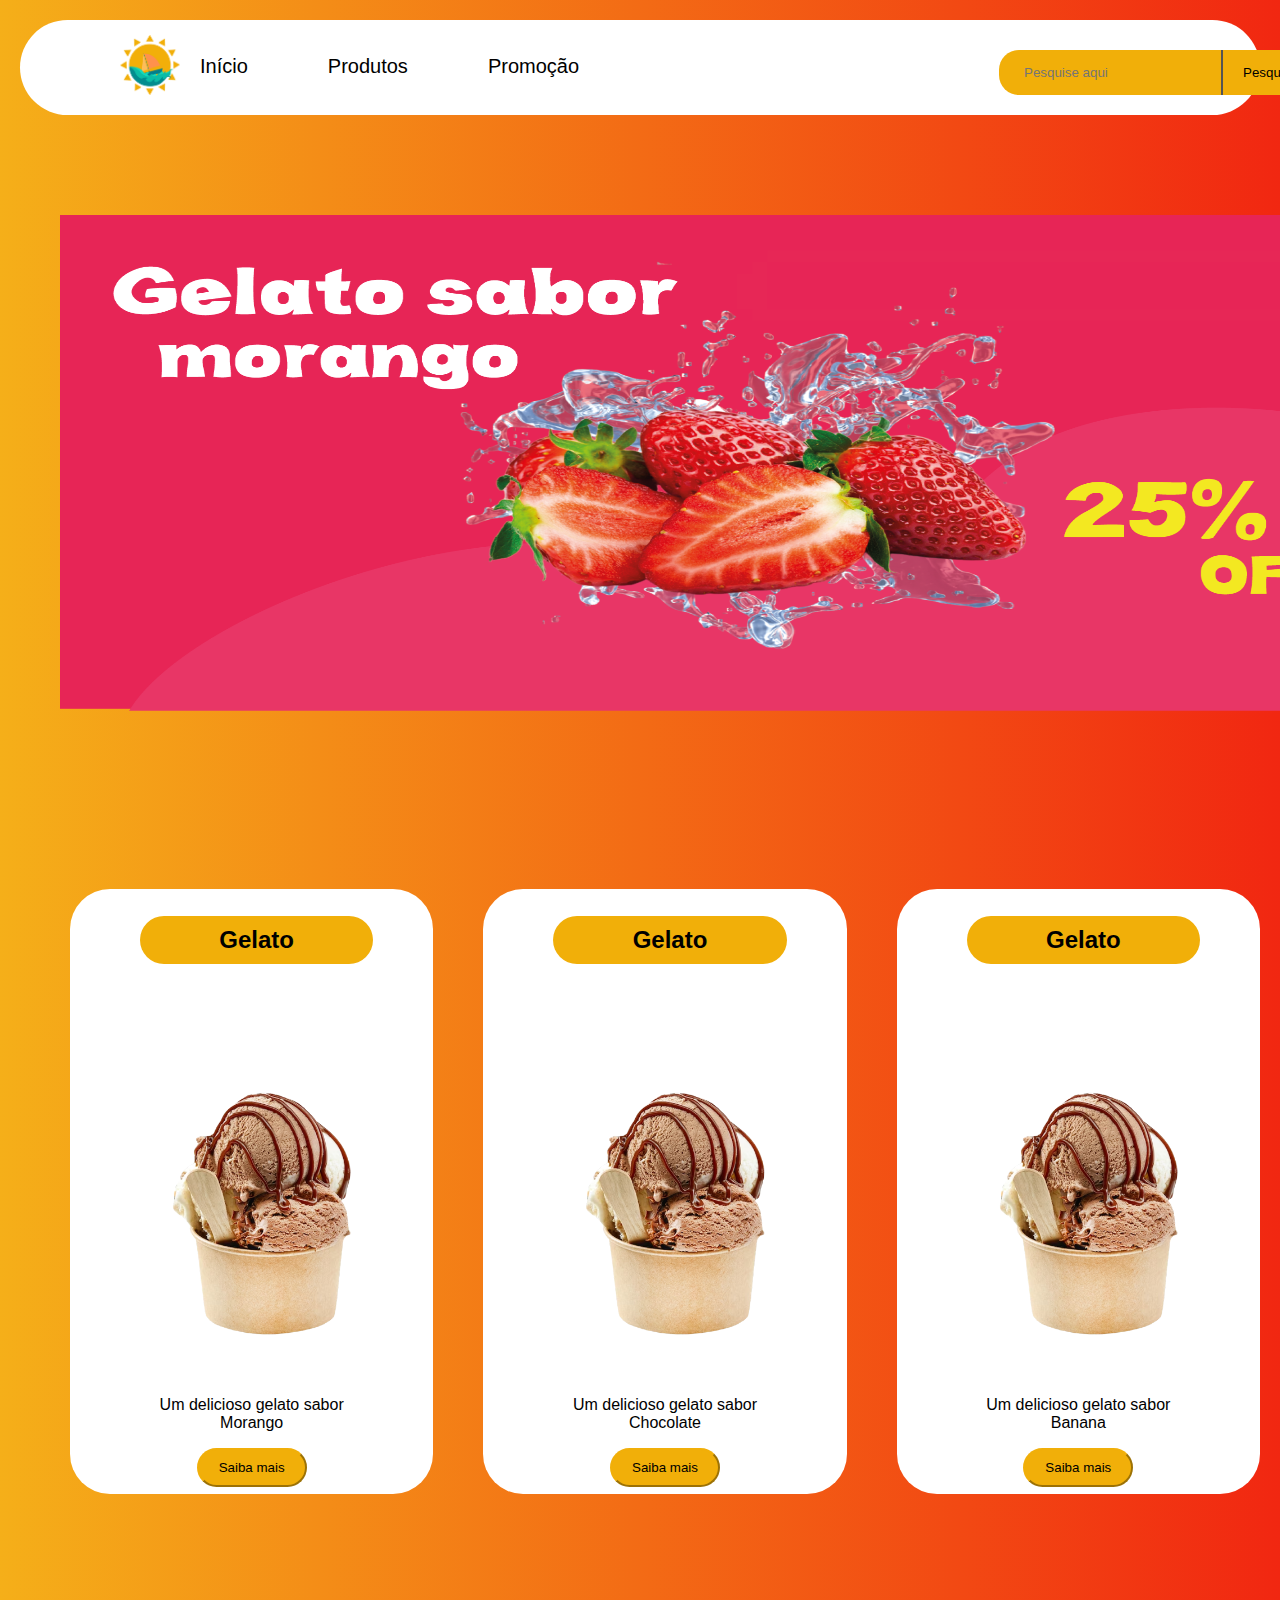
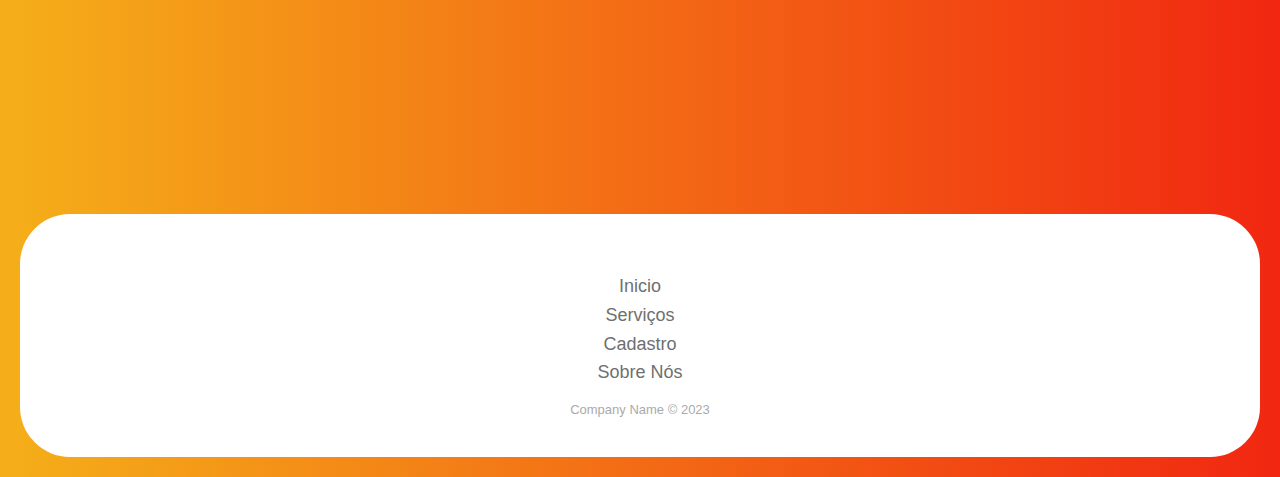
<file: index.html>
<!DOCTYPE html>
<html lang="pt-br">

<head>
    <meta charset="UTF-8">
    <meta name="viewport" content="width=device-width, initial-scale=1.0">
    <link rel="stylesheet" href="css/style.css">
    <link rel="shortcut icon" href="img/logo-removebg-preview.png" type="image/x-icon">
    <title>CacauTropical</title>
</head>

<body>

    <div class="navbar">
        <div>
            <a href="index.html"><img class="logo-navbar" src="img/logo-removebg-preview.png" href="index.html"
                    alt="logo"></a>
        </div>
        <a href="index.html">Início</a>
        <a href="produtos.html">Produtos</a>
        <a href="promocao.html">Promoção</a>
        <input class="bt-navbar" type="text" placeholder="Pesquise aqui">
        <button class="bt-navbar1" type="submit">Pesquisar</button>

        <div>
            <a href="produtos.html"> <img class="carrinho" src="img/carrinho.png" alt="Carrinho"> </a>
        </div>



    </div>



    <div class="banner">
        <a href="promocao.html"><img src="img/banner morango.png" alt=""></a>
    </div>


    <div class="content">

        <div class="pg1">
            <h2>Gelato</h2><br>
            <img class="produto1" src="img/image-removebg-preview (5).png" alt="Produto 1">
            <p>Um delicioso gelato sabor Morango</p>
            <a href="produtos.html"><button class="bt1" type="button">Saiba mais</button></a>
        </div>

        <div class="pg1">
            <h2>Gelato</h2><br>
            <img class="produto1" src="img/image-removebg-preview (5).png" alt="Produto 1">
            <p>Um delicioso gelato sabor Chocolate</p>
            <a href="produtos.html"><button class="bt1" type="button">Saiba mais</button></a>
        </div>

        <div class="pg1">
            <h2>Gelato</h2><br>
            <img class="produto1" src="img/image-removebg-preview (5).png" alt="Produto 1">
            <p>Um delicioso gelato sabor Banana</p>
            <a href="produtos.html"><button class="bt1" type="button">Saiba mais</button></a>
        </div>

    </div>

    <div class="footer-basic">
        <footer>
            <ul class="list-inline">
                <li class="list-inline-item"><a href="index.html">Inicio</a></li>
                <li class="list-inline-item"><a href="produtos.html">Serviços</a></li>
                <li class="list-inline-item"><a href="cadastro.html">Cadastro</a></li>
                <li class="list-inline-item"><a href="about.html">Sobre Nós</a></li>
            </ul>
            
            <p class="copyright">Company Name © 2023</p>
        </footer>
    </div>

</body>



</body>

</html>
</file>
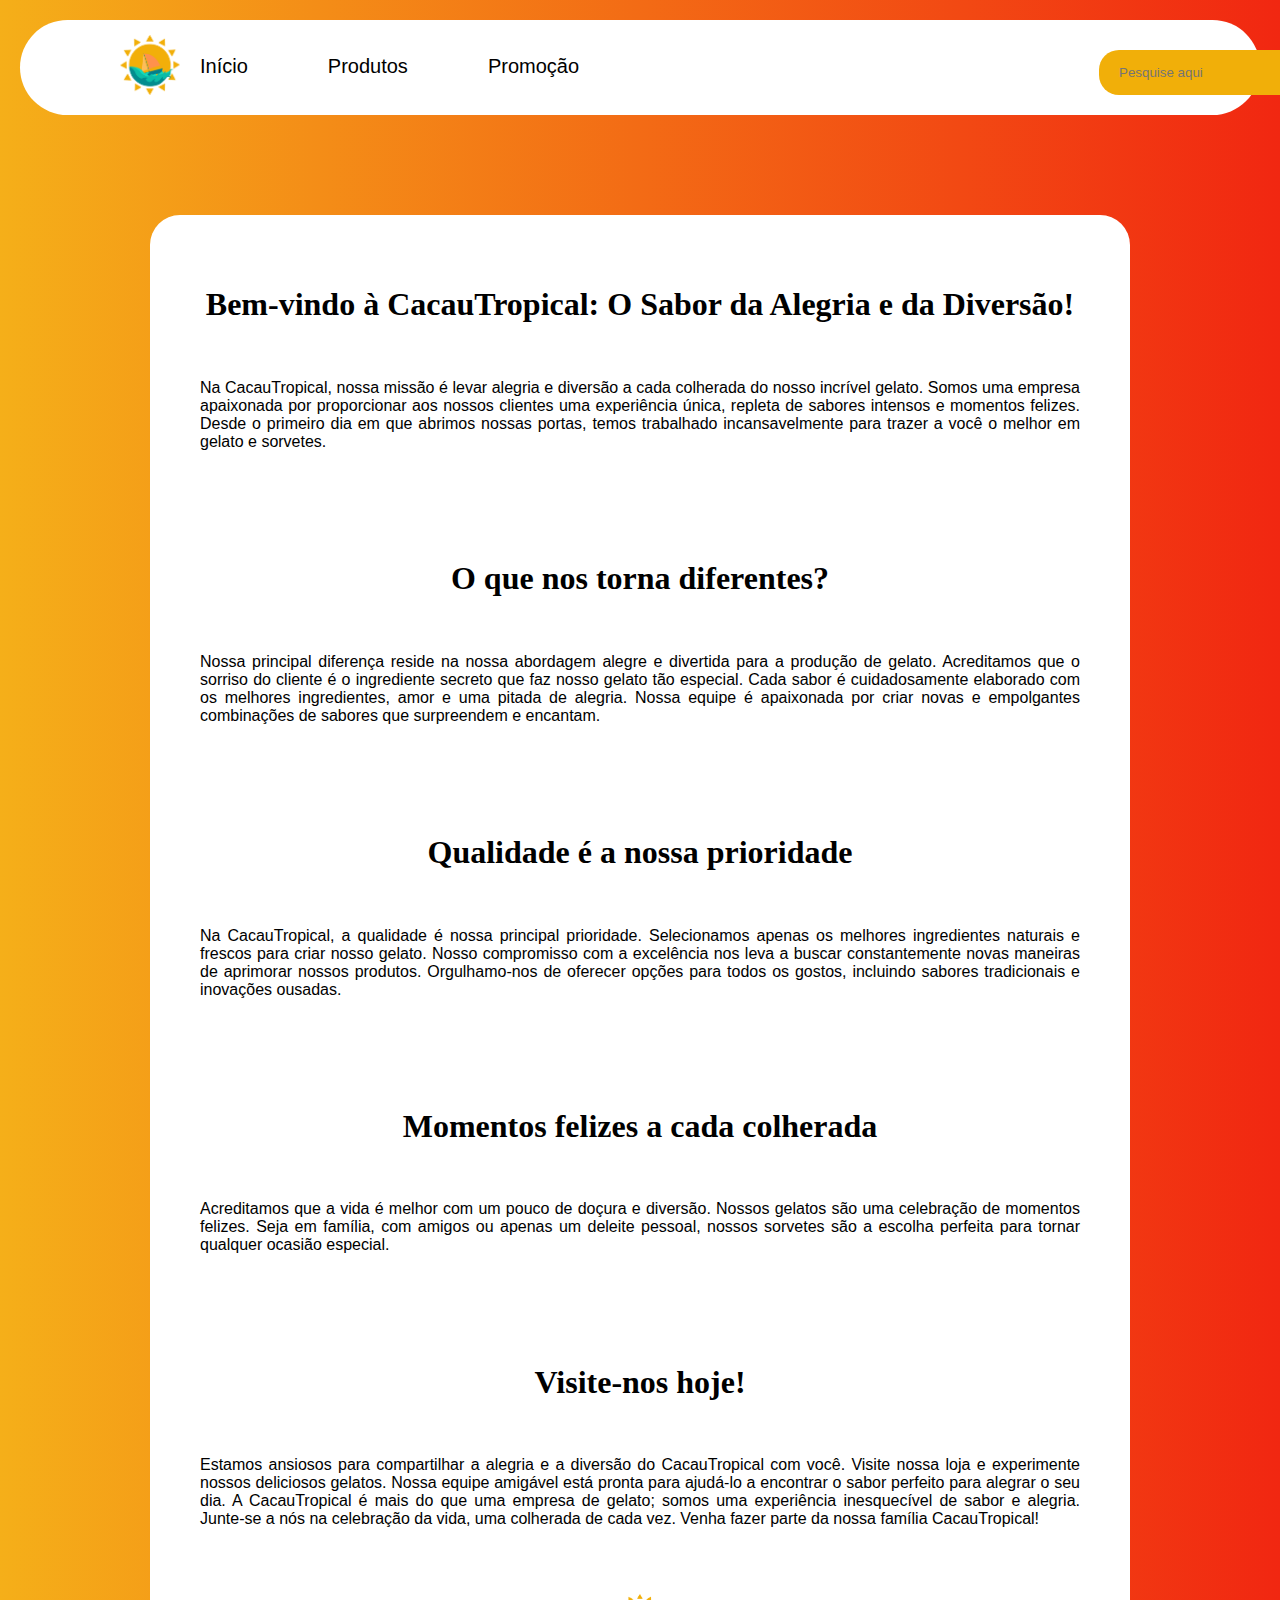
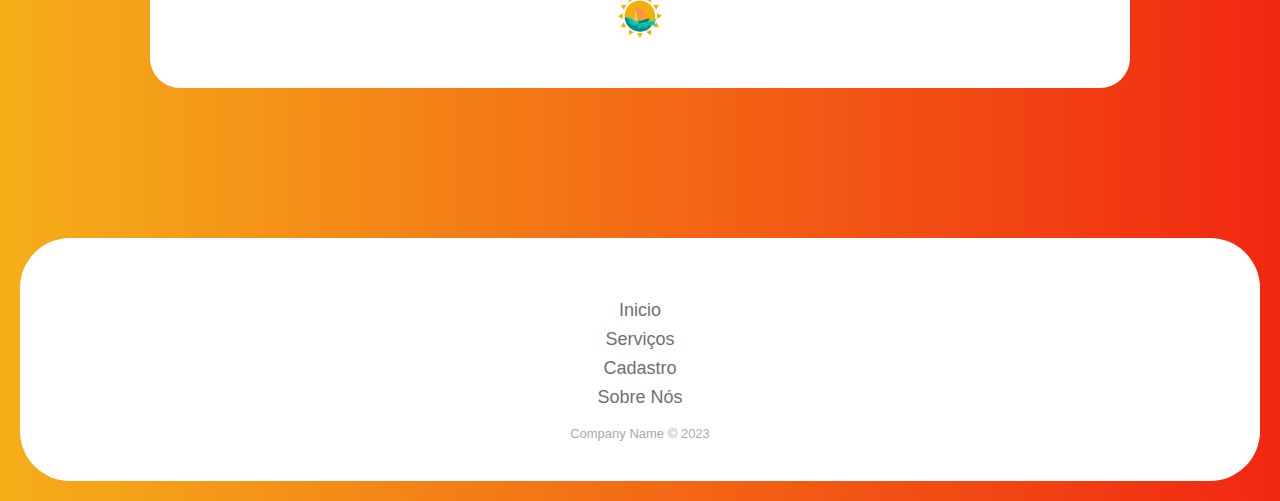
<file: about.html>
<!DOCTYPE html>
<html lang="pt-br">

<head>
    <meta charset="UTF-8">
    <meta name="viewport" content="width=device-width, initial-scale=1.0">
    <link rel="stylesheet" href="css/style3.css">
    <link rel="shortcut icon" href="img/logo-removebg-preview.png" type="image/x-icon">
    <title>Sobre Nós</title>
</head>

<body>

    <div class="navbar">
        <div>
            <a href="index.html"><img class="logo-navbar" src="img/logo-removebg-preview.png" href="index.html"
                    alt="logo"></a>
        </div>
        <a href="index.html">Início</a>
        <a href="produtos.html">Produtos</a>
        <a href="promocao.html">Promoção</a>
        <input class="bt-navbar" type="text" placeholder="Pesquise aqui">
        <button class="bt-navbar1" type="submit">Pesquisar</button>
    </div>

    <div class="caixa">

        <h1>Bem-vindo à CacauTropical: O Sabor da Alegria e da Diversão!</h1><br>

        <p>Na CacauTropical, nossa missão é levar alegria e diversão a cada colherada do nosso incrível gelato. Somos
            uma empresa apaixonada por proporcionar aos nossos clientes uma experiência única, repleta de sabores
            intensos e momentos felizes. Desde o primeiro dia em que abrimos nossas portas, temos trabalhado
            incansavelmente para trazer a você o melhor em gelato e sorvetes.</p><br><br><br><br>

        <h1>O que nos torna diferentes?</h1><br>

        <p>Nossa principal diferença reside na nossa abordagem alegre e divertida para a produção de gelato. Acreditamos
            que o sorriso do cliente é o ingrediente secreto que faz nosso gelato tão especial. Cada sabor é
            cuidadosamente elaborado com os melhores ingredientes, amor e uma pitada de alegria. Nossa equipe é
            apaixonada por criar novas e empolgantes combinações de sabores que surpreendem e encantam.</p>
        <br><br><br><br>

        <h1>Qualidade é a nossa prioridade</h1><br>

        <p>Na CacauTropical, a qualidade é nossa principal prioridade. Selecionamos apenas os melhores ingredientes
            naturais e frescos para criar nosso gelato. Nosso compromisso com a excelência nos leva a buscar
            constantemente novas maneiras de aprimorar nossos produtos. Orgulhamo-nos de oferecer opções para todos os
            gostos, incluindo sabores tradicionais e inovações ousadas.</p><br><br><br><br>

        <h1>Momentos felizes a cada colherada</h1><br>

        <p>Acreditamos que a vida é melhor com um pouco de doçura e diversão. Nossos gelatos são uma celebração de
            momentos felizes. Seja em família, com amigos ou apenas um deleite pessoal, nossos sorvetes são a escolha
            perfeita para tornar qualquer ocasião especial.</p><br><br><br><br>

        <h1>Visite-nos hoje!</h1><br>

        <p>Estamos ansiosos para compartilhar a alegria e a diversão do CacauTropical com você. Visite nossa loja e
            experimente nossos deliciosos gelatos. Nossa equipe amigável está pronta para ajudá-lo a encontrar o sabor
            perfeito para alegrar o seu dia.

            A CacauTropical é mais do que uma empresa de gelato; somos uma experiência inesquecível de sabor e alegria.
            Junte-se a nós na celebração da vida, uma colherada de cada vez. Venha fazer parte da nossa família
            CacauTropical!</p>

        <div class="logo"><img class="logo-about" src="img/logo-removebg-preview.png" alt="logo"></div>



    </div>

    <div class="footer-basic">
        <footer>
            <ul class="list-inline">
                <li class="list-inline-item"><a href="index.html">Inicio</a></li>
                <li class="list-inline-item"><a href="produtos.html">Serviços</a></li>
                <li class="list-inline-item"><a href="cadastro.html">Cadastro</a></li>
                <li class="list-inline-item"><a href="about.html">Sobre Nós</a></li>
            </ul>
            
            <p class="copyright">Company Name © 2023</p>
        </footer>
    </div>
</file>
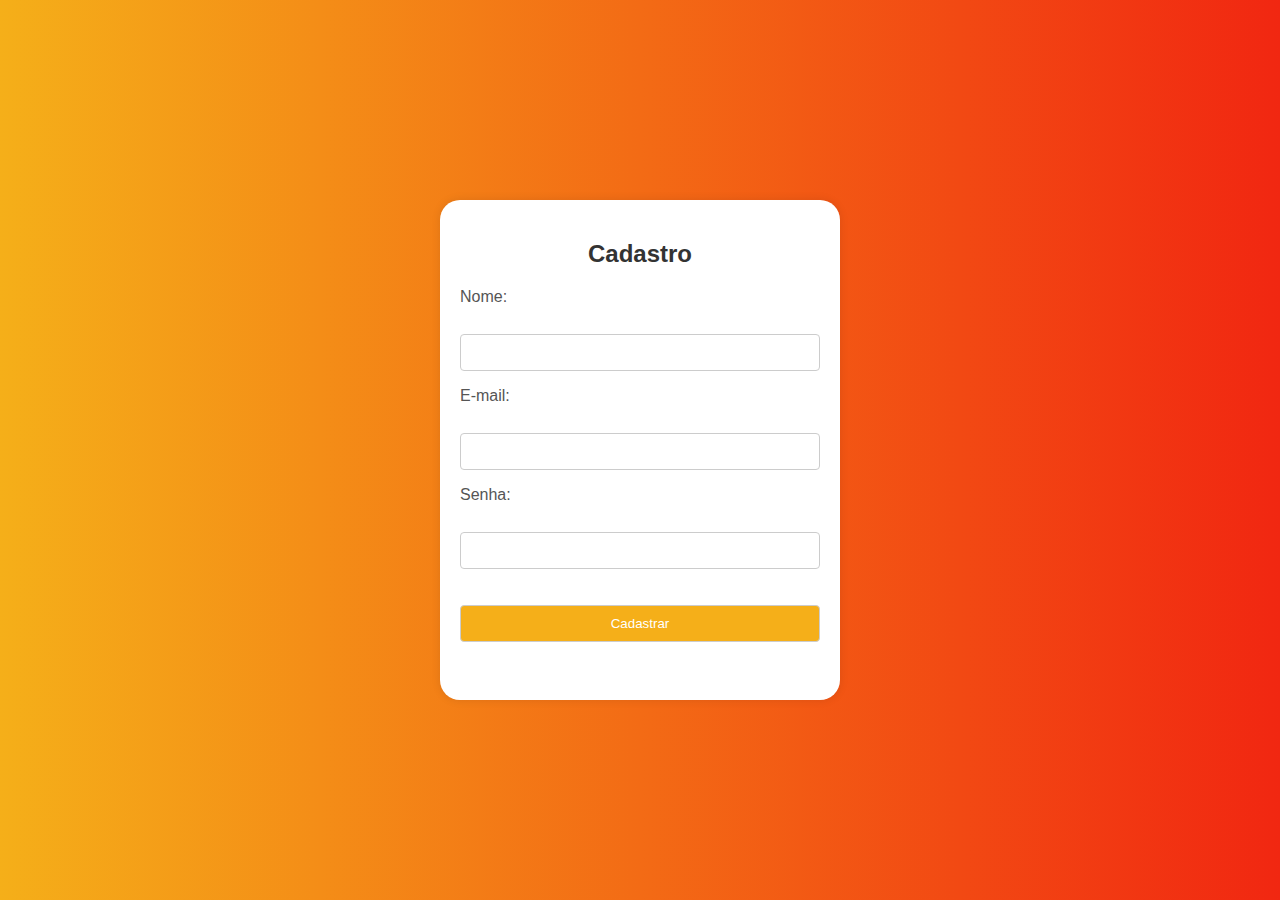
<file: cadastro.html>
<!DOCTYPE html>
<html lang="en">

<head>
    <meta charset="UTF-8">
    <meta name="viewport" content="width=device-width, initial-scale=1.0">
    <link rel="stylesheet" href="css/style5.css">
    <link rel="shortcut icon" href="img/logo-removebg-preview.png" type="image/x-icon">
    <title>Cadastro</title>


</head>

<body>

    <div class="container">
        <h2>Cadastro</h2>
        <form>

            <label for="nome">Nome:</label>
            <input type="text" id="nome" name="nome" required>

            <label for="email">E-mail:</label>
            <input type="email" id="email" name="email" required>

            <label for="senha">Senha:</label>
            <input type="password" id="senha" name="senha" required>

        </form>

        <div>
            <a href="index.html"><input type="submit" value="Cadastrar"></a>
        </div>

    </div>

</body>

</html>
</file>
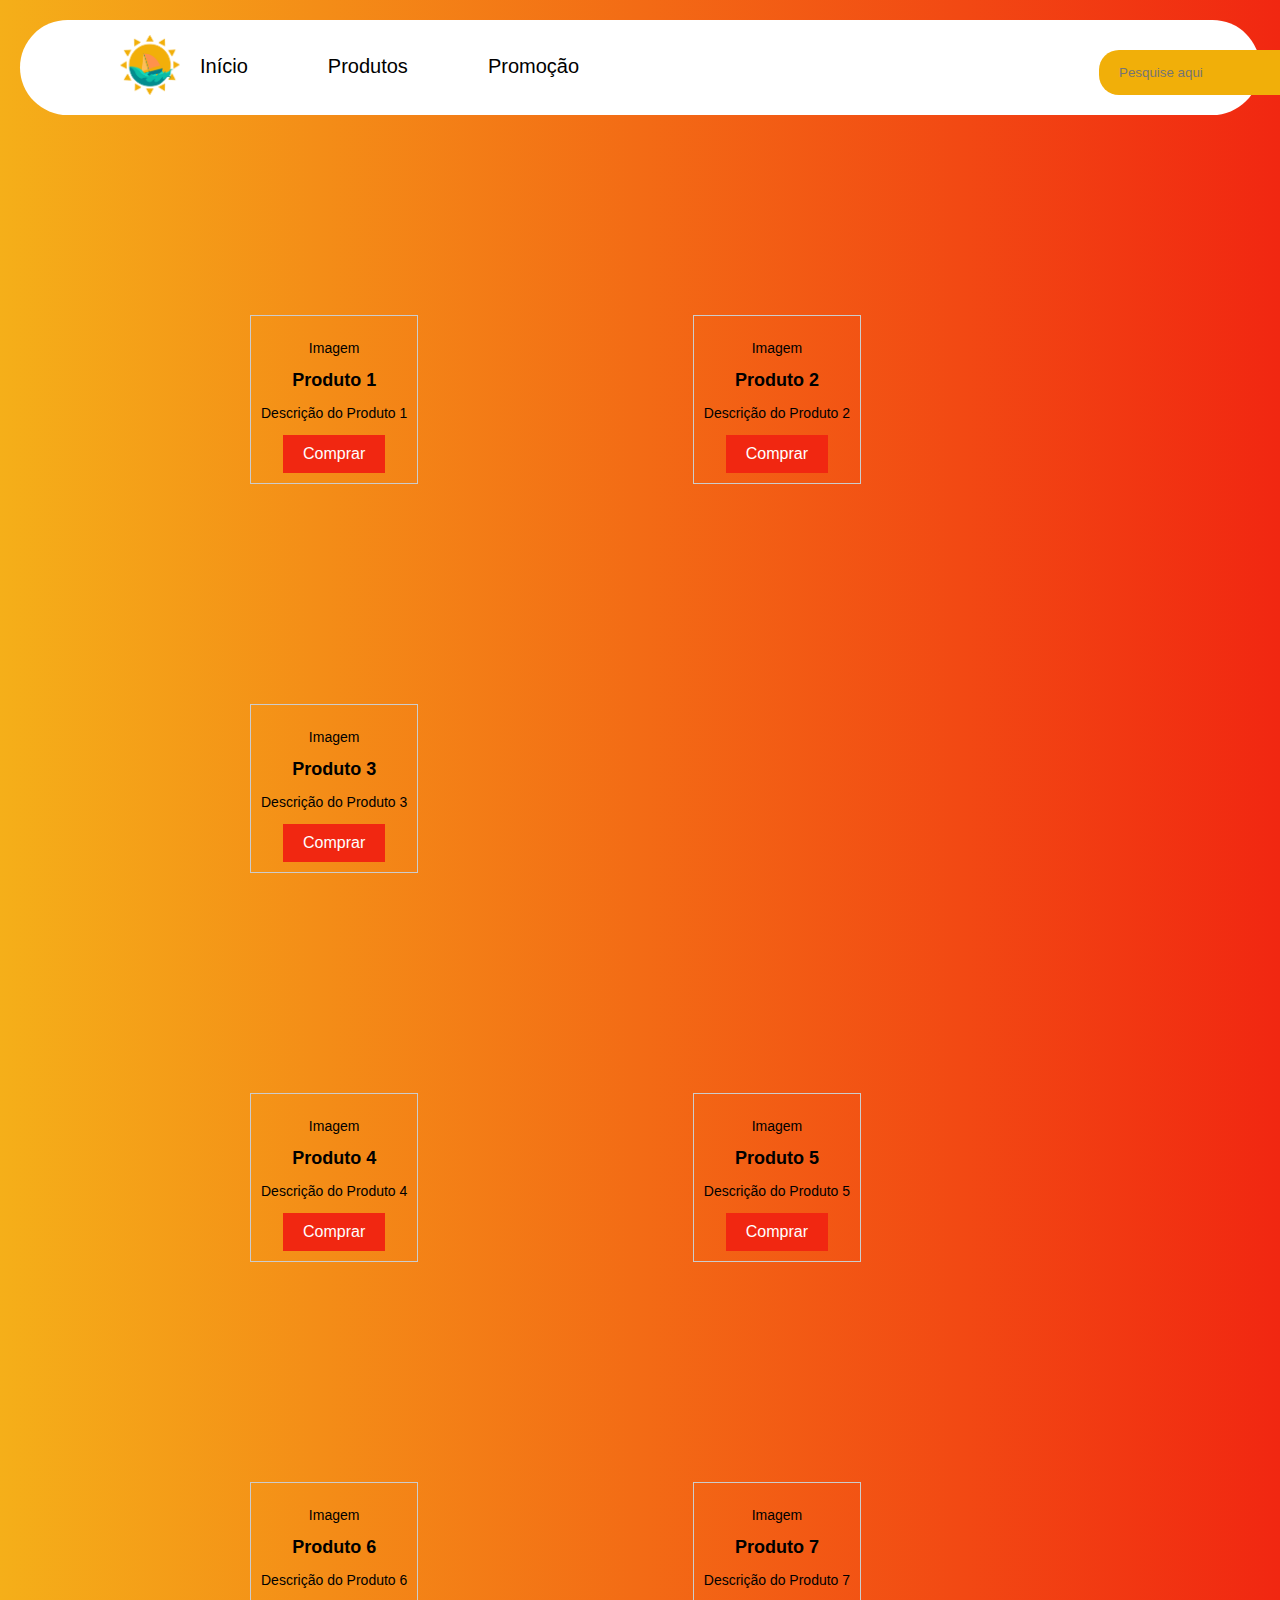
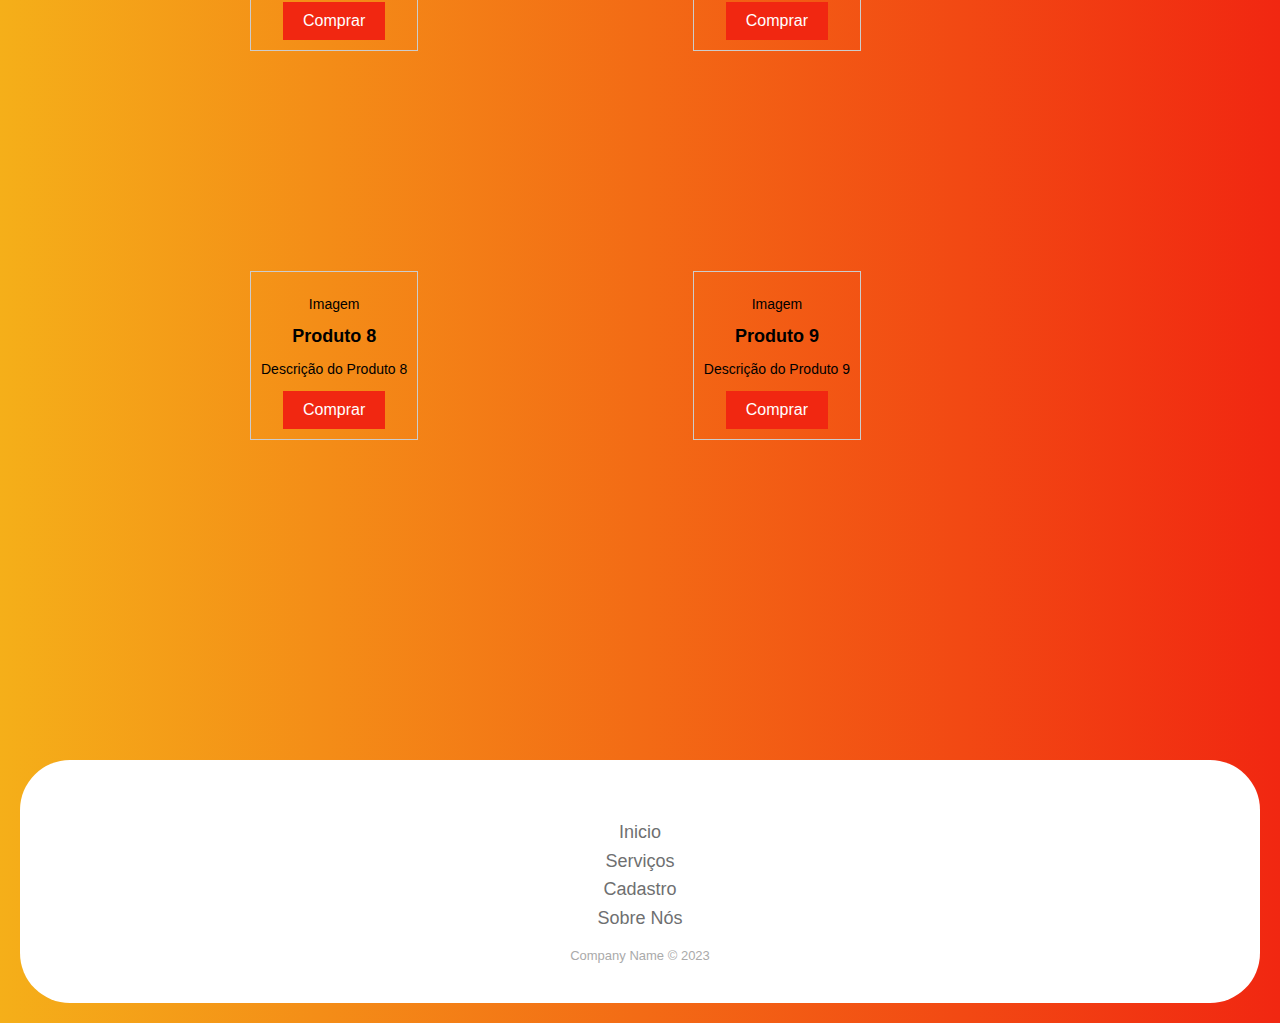
<file: produtos.html>
<!DOCTYPE html>
<html lang="en">

<head>
    <meta charset="UTF-8">
    <meta name="viewport" content="width=device-width, initial-scale=1.0">
    <link rel="stylesheet" href="css/style2.css">
    <link rel="shortcut icon" href="img/logo-removebg-preview.png" type="image/x-icon">
    <link rel="text/javascript" href="java.js">
    <title>Produtos</title>

</head>

<script>
    function Mensagem() {
        alert('Adicionado Ao Carrinho');
    }
</script>





<body>
    <div class="navbar-produtos">
        <div>
            <a href="index.html"><img class="logo-navbar" src="img/logo-removebg-preview.png" href="index.html"
                    alt="logo"></a>
        </div>
        <a href="index.html">Início</a>
        <a href="produtos.html">Produtos</a>
        <a href="promocao.html">Promoção</a>
        <input class="bt-navbar" type="text" placeholder="Pesquise aqui">
        <button class="bt-navbar1" type="submit">Pesquisar</button>

        
    </div>

    <div class="product">
        <p>Imagem</p>
        <h2>Produto 1</h2>
        <p>Descrição do Produto 1</p>
        <input type="submit" class="buy-button" onclick="Mensagem()" value="Comprar" />
    </div>

    <div class="product">
        <p>Imagem</p>
        <h2>Produto 2</h2>
        <p>Descrição do Produto 2</p>
        <input type="submit" class="buy-button" onclick="Mensagem()" value="Comprar" />
    </div>

    <div class="product">
        <p>Imagem</p>
        <h2>Produto 3</h2>
        <p>Descrição do Produto 3</p>
        <input type="submit" class="buy-button" onclick="Mensagem()" value="Comprar" />
    </div><br>

    <div class="product">
        <p>Imagem</p>
        <h2>Produto 4</h2>
        <p>Descrição do Produto 4</p>
        <input type="submit" class="buy-button" onclick="Mensagem()" value="Comprar" />
    </div>

    <div class="product">
        <p>Imagem</p>
        <h2>Produto 5</h2>
        <p>Descrição do Produto 5</p>
        <input type="submit" class="buy-button" onclick="Mensagem()" value="Comprar" />
    </div>

    <div class="product">
        <p>Imagem</p>
        <h2>Produto 6</h2>
        <p>Descrição do Produto 6</p>
        <input type="submit" class="buy-button" onclick="Mensagem()" value="Comprar" />
    </div>

    <div class="product">
        <p>Imagem</p>
        <h2>Produto 7</h2>
        <p>Descrição do Produto 7</p>
        <input type="submit" class="buy-button" onclick="Mensagem()" value="Comprar" />
    </div>

    <div class="product">
        <p>Imagem</p>
        <h2>Produto 8</h2>
        <p>Descrição do Produto 8</p>
        <input type="submit" class="buy-button" onclick="Mensagem()" value="Comprar" />
    </div>

    <div class="product">
        <p>Imagem</p>
        <h2>Produto 9</h2>
        <p>Descrição do Produto 9</p>
        <input type="submit" class="buy-button" onclick="Mensagem()" value="Comprar" />
    </div>








    <div class="footer-basic">
        <footer>
            <ul class="list-inline">
                <li class="list-inline-item"><a href="index.html">Inicio</a></li>
                <li class="list-inline-item"><a href="produtos.html">Serviços</a></li>
                <li class="list-inline-item"><a href="cadastro.html">Cadastro</a></li>
                <li class="list-inline-item"><a href="about.html">Sobre Nós</a></li>
            </ul>
            
            <p class="copyright">Company Name © 2023</p>
        </footer>
    </div>





</body>


</html>
</file>
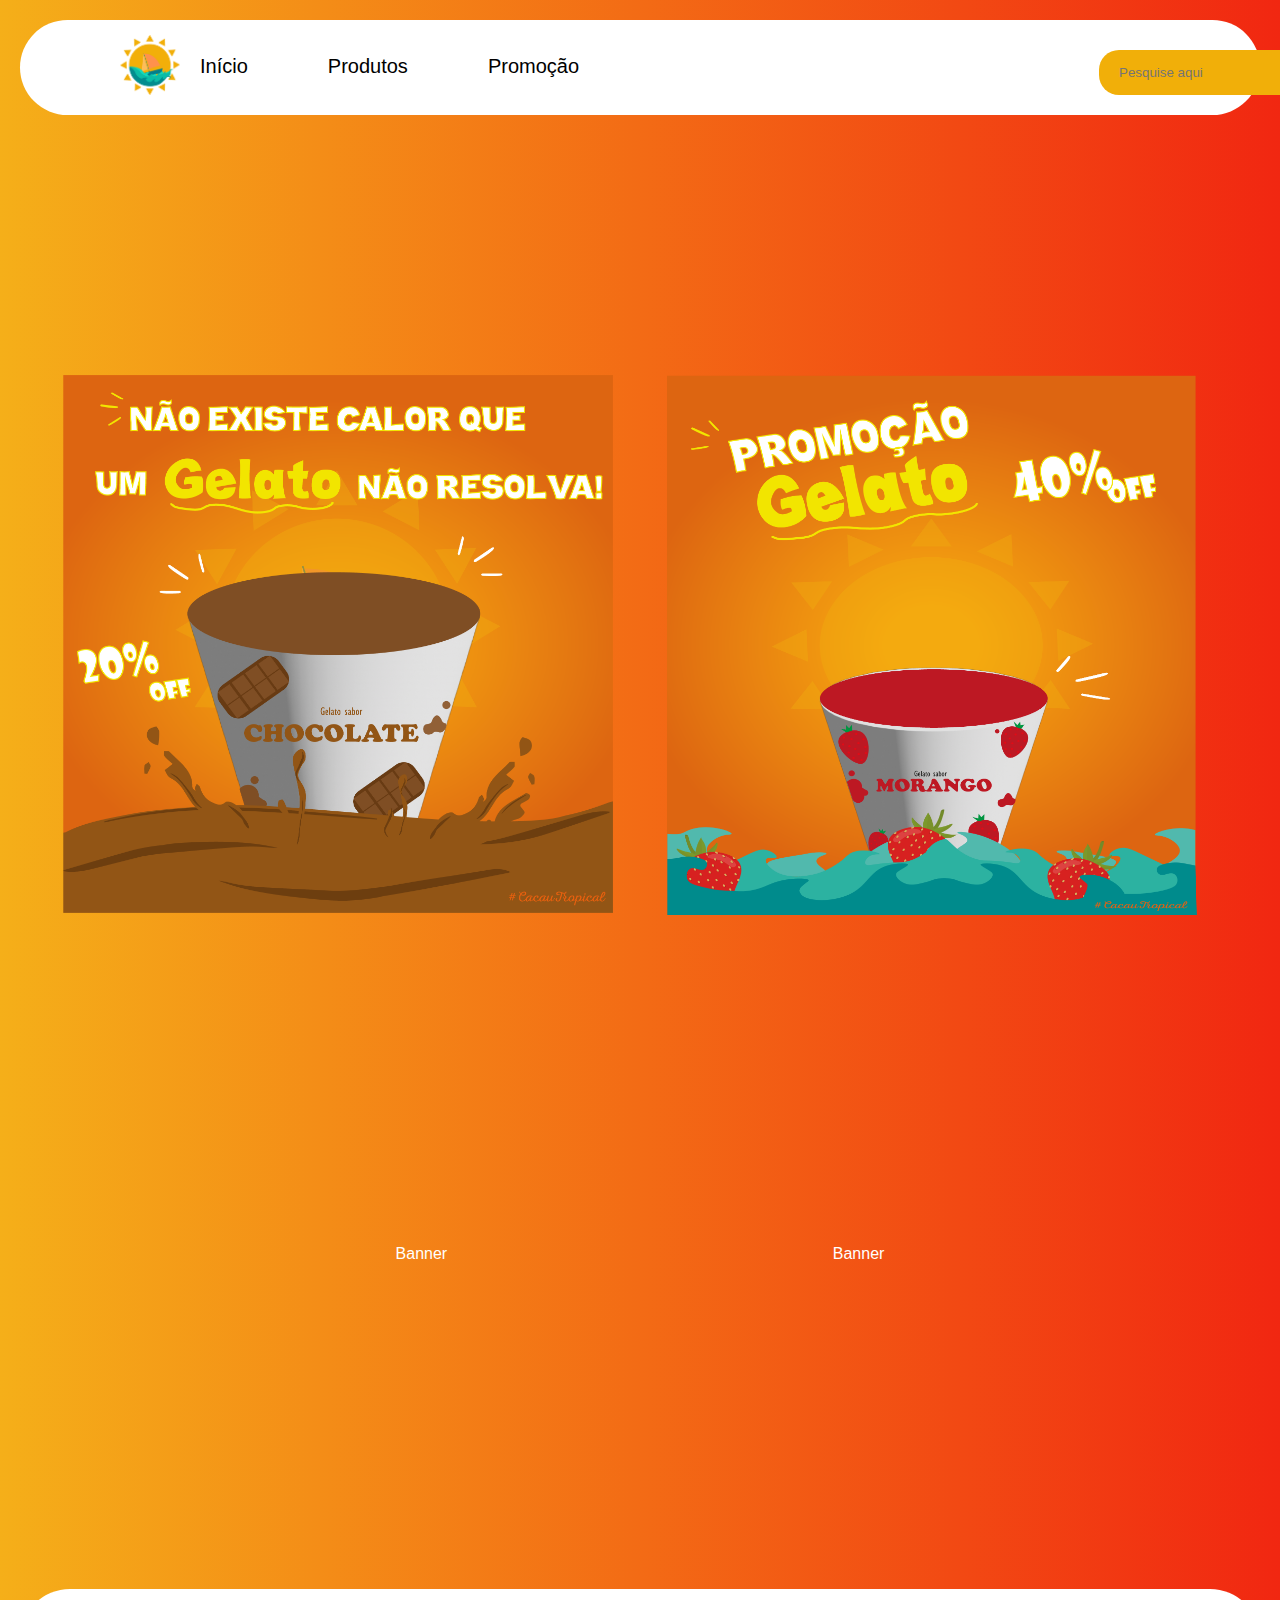
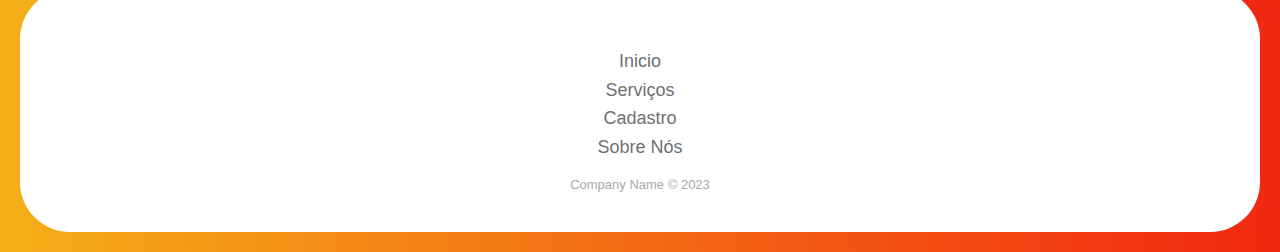
<file: promocao.html>
<!DOCTYPE html>
<html lang="pt-br">

<head>
    <meta charset="UTF-8">
    <meta name="viewport" content="width=device-width, initial-scale=1.0">
    <link rel="stylesheet" href="css/style4.css">
    <link rel="shortcut icon" href="img/logo-removebg-preview.png" type="image/x-icon">
    <title>Promoção</title>
</head>

<body>

    <div class="navbar">
        <div>
            <a href="index.html"><img class="logo-navbar" src="img/logo-removebg-preview.png" href="index.html"
                    alt="logo"></a>
        </div>
        <a href="index.html">Início</a>
        <a href="produtos.html">Produtos</a>
        <a href="promocao.html">Promoção</a>
        <input class="bt-navbar" type="text" placeholder="Pesquise aqui">
        <button class="bt-navbar1" type="submit">Pesquisar</button>
    </div>

    <div class="produtos">
        <div class="pd1">
            <div class="produto1">
                <a href="produtos.html"><img src="img/chocolate banner.png" alt="Gelato chocolate"></a>
            </div>
            <div class="produto2">
                <a href="produtos.html"><img src="img/morango banner.png" alt="Gelato morango"></a>
            </div>
        </div>
        <div class="pd2">
            <div class="produto3">
                <p>Banner</p>
            </div>
            <div class="produto4">
                <p>Banner</p>
            </div>
        </div>
    </div>


    <div class="footer-basic">
        <footer>
            <ul class="list-inline">
                <li class="list-inline-item"><a href="index.html">Inicio</a></li>
                <li class="list-inline-item"><a href="produtos.html">Serviços</a></li>
                <li class="list-inline-item"><a href="cadastro.html">Cadastro</a></li>
                <li class="list-inline-item"><a href="about.html">Sobre Nós</a></li>
            </ul>
            
            <p class="copyright">Company Name © 2023</p>
        </footer>
    </div>
    </div>
</file>
<file: css/style.css>
body {
  font-family: 'Gill Sans', 'Gill Sans MT', Calibri, 'Trebuchet MS', sans-serif;
  margin: 0;
  padding: 0;
  background: -webkit-linear-gradient(to right, #f5af19, #f12711);
  background: linear-gradient(to right, #f5af19, #f12711);
}

.navbar {
  display: flex;
  background-color: rgb(255, 255, 255);
  padding: 15px 10px;
  border-radius: 50px;
  margin-left: 20px;
  margin-right: 20px;
  margin-top: 20px;
}


.logo-navbar {
  width: 100%;
  max-width: 60px;
  max-height: 60px;
  margin-left: 30px;

}

.navbar a {
  font-size: 20px;
  text-decoration: none;
  color: rgb(0, 0, 0);
  padding: 10px 20px;
  margin-top: 10px;
  margin-left: 40px;
}

.navbar a:hover {
  color: #f5af19;
  border-radius: 50px;
  margin-bottom: 5px;
}

.bt-navbar {
  background-color: #F1AF09;
  padding: 0 25px;
  margin-left: 400px;
  border-radius: 20px;
  margin-top: 15px;
  border-top-right-radius: 0;
  border-bottom-right-radius: 0;
  margin-bottom: 5px;
  border: none;
}

.bt-navbar1 {
  background-color: #F1AF09;
  padding: 0 20px;
  border-radius: 20px;
  margin-top: 15px;
  border-bottom-left-radius: 0;
  border-top-left-radius: 0;
  margin-left: -5px;
  color: rgb(0, 0, 0);
  margin-bottom: 5px;
  border-top: none;
  border-bottom: none;
  border-right: black;
}

.bt-navbar1:hover {
  background-color: #fec447;

}

.carrinho {
  height: 35px;
  width: 35px;
  margin-left: 0px;
  margin-top: 15px;
}

.banner img {
  height: 500px;
  width: 1400px;
  margin-top: 100px;
  margin-left: 60px;
}

.content {
  display: flex;
  padding: 20px;
}

.pg1 {
  padding: 7px 60px;
  text-align: center;
  background-color: #ffffff;
  border-radius: 40px;
  margin-left: 50px;
  margin-top: 150px;
}

.pg1 h2 {
  background-color: #F1AF09;
  color: black;
  padding: 10px;
  border-radius: 30px;
  margin-left: 10px;
}

.produto1 {
  width: 100%;
  max-width: 300px;
  border-radius: 20px;
  margin-left: 10px;
  text-align: center;
  margin-top: 50px;
}

.bt1 {
  background-color: #F1AF09;
  padding: 10px 20px;
  border-radius: 20px;
  border-color: #F1AF09;
  box-shadow: black;
}

.bt1:hover {
  margin-top: -3px;
  margin-left: -3px;
}

.footer-basic {
  margin-bottom: 20px;
  margin-left: 20px;
  margin-right: 20px;
  margin-top: 300px;
  padding: 40px 0;
  background-color: #ffffff;
  color: #4b4c4d;
  border-radius: 50px;
}

.footer-basic ul {
  padding: 0;
  list-style: none;
  text-align: center;
  font-size: 18px;
  line-height: 1.6;
  margin-bottom: 0;
}

.footer-basic li {
  padding: 0 10px;
}

.footer-basic ul a {
  color: inherit;
  text-decoration: none;
  opacity: 0.8;
}

.footer-basic ul a:hover {
  opacity: 1;
}

.footer-basic .social {
  text-align: center;
  padding-bottom: 25px;
}

.footer-basic .social>a {
  font-size: 24px;
  width: 40px;
  height: 40px;
  line-height: 40px;
  display: inline-block;
  text-align: center;
  border-radius: 50%;
  border: 1px solid #ccc;
  margin: 0 8px;
  color: inherit;
  opacity: 0.75;
}

.footer-basic .social>a:hover {
  opacity: 0.9;
}

.footer-basic .copyright {
  margin-top: 15px;
  text-align: center;
  font-size: 13px;
  color: #aaa;
  margin-bottom: 0;
}
</file>
<file: css/style3.css>
body {
    font-family: 'Gill Sans', 'Gill Sans MT', Calibri, 'Trebuchet MS', sans-serif;
    margin: 0;
    padding: 0;
    background: -webkit-linear-gradient(to right, #f5af19, #f12711);
    background: linear-gradient(to right, #f5af19, #f12711);
}

.navbar {
    display: flex;
    background-color: rgb(255, 255, 255);
    padding: 15px 10px;
    border-radius: 50px;
    margin-left: 20px;
    margin-right: 20px;
    margin-top: 20px;
}


.logo-navbar {
    width: 100%;
    max-width: 60px;
    max-height: 60px;
    margin-left: 30px;
    
}

.navbar a {
    font-size: 20px;
    text-decoration: none;
    color: rgb(0, 0, 0);
    padding: 10px 20px;
    margin-top: 10px;
    margin-left: 40px;
}

.navbar a:hover {
    color: #f5af19;
    border-radius: 50px;
    margin-bottom: 5px;


}

.bt-navbar {
    background-color:  #F1AF09;
    padding: 0 20px;
    margin-left: 500px;
    border-radius: 20px;
    margin-top: 15px;
    border-top-right-radius: 0;
    border-bottom-right-radius: 0;
    margin-bottom: 5px;
    border: none;
}

.bt-navbar1 {
    background-color: #F1AF09;
    padding: 0 20px;
    border-radius: 20px;
    margin-top: 15px;
    border-bottom-left-radius: 0;
    border-top-left-radius: 0;
    margin-left: -5px;
    color: rgb(0, 0, 0);
    margin-bottom: 5px;
    border-top: none;
    border-bottom: none;
    border-right: black;
}

.bt-navbar1:hover {
    background-color: #fec447;
}

.caixa{
    background-color: white;
    padding: 50px;
    margin-top: 100px;
    margin-left: 150px;
    margin-right: 150px;
    border-radius: 30px;
    margin-bottom: -150px;
}

.caixa p{
    text-align: center;
    text-align: justify;
}

h1{
    text-align: center;
    font-family: 'Times New Roman', Times, serif;
}

.logo{
    display: flex;
    justify-content: center;
}

.logo-about{
    margin-top: 50px;
    width: 5%;
}

.footer-basic {
    margin-bottom: 20px;
    margin-left: 20px;
    margin-right: 20px;
    margin-top: 300px;
    padding: 40px 0;
    background-color: #ffffff;
    color: #4b4c4d;
    border-radius: 50px;
}

.footer-basic ul {
    padding: 0;
    list-style: none;
    text-align: center;
    font-size: 18px;
    line-height: 1.6;
    margin-bottom: 0;
}

.footer-basic li {
    padding: 0 10px;
}

.footer-basic ul a {
    color: inherit;
    text-decoration: none;
    opacity: 0.8;
}

.footer-basic ul a:hover {
    opacity: 1;
}

.footer-basic .social {
    text-align: center;
    padding-bottom: 25px;
}

.footer-basic .social>a {
    font-size: 24px;
    width: 40px;
    height: 40px;
    line-height: 40px;
    display: inline-block;
    text-align: center;
    border-radius: 50%;
    border: 1px solid #ccc;
    margin: 0 8px;
    color: inherit;
    opacity: 0.75;
}

.footer-basic .social>a:hover {
    opacity: 0.9;
}

.footer-basic .copyright {
    margin-top: 15px;
    text-align: center;
    font-size: 13px;
    color: #aaa;
    margin-bottom: 0;
}
</file>
<file: css/style5.css>
body {
    font-family: 'Arial', sans-serif;
    background-color: #f2f2f2;
    margin: 0;
    display: flex;
    align-items: center;
    justify-content: center;
    height: 100vh;
    background: -webkit-linear-gradient(to right, #f5af19, #f12711);
    background: linear-gradient(to right, #f5af19, #f12711);
}

.container {
    background-color: white;
    border-radius: 8px;
    box-shadow: 0 0 10px rgba(0, 0, 0, 0.1);
    overflow: hidden;
    height: 500px;
    width: 400px;
    max-width: 100%;
    padding: 20px;
    box-sizing: border-box;
    border-radius: 20px;
}

h2 {
    text-align: center;
    color: #333;
}

form {
    display: flex;
    flex-direction: column;
}

label {
    margin-bottom: 8px;
    color: #555;
    border-top: none;
}

input {
    padding: 10px;
    margin-bottom: 16px;
    border: 1px solid #ccc;
    border-radius: 4px;
    box-sizing: border-box;
    margin-top: 20px;
}

a input {
    width: 360px;
}

input[type="submit"] {
    background-color: #f5af19;
    color: #fff;
    cursor: pointer;
}

input[type="submit"]:hover {
    background-color: #f5af19;
}
</file>
<file: css/style2.css>
body {
    font-family: 'Gill Sans', 'Gill Sans MT', Calibri, 'Trebuchet MS', sans-serif;
    margin: 0;
    padding: 0;
    background: -webkit-linear-gradient(to right, #f5af19, #f12711);
    background: linear-gradient(to right, #f5af19, #f12711);
}

.navbar-produtos {
    display: flex;
    background-color: rgb(255, 255, 255);
    padding: 15px 10px;
    border-radius: 50px;
    margin-left: 20px;
    margin-right: 20px;
    margin-top: 20px;
}

.logo-navbar {
    width: 100%;
    max-width: 60px;
    max-height: 60px;
    margin-left: 30px;
}

.navbar-produtos a {
    font-size: 20px;
    text-decoration: none;
    color: rgb(0, 0, 0);
    padding: 10px 20px;
    margin-top: 10px;
    margin-left: 40px;
}

.navbar-produtos a:hover {
    color: #f5af19;
    border-radius: 50px;
    margin-bottom: 5px;
}

.bt-navbar {
    background-color: #F1AF09;
    padding: 0 20px;
    margin-left: 500px;
    border-radius: 20px;
    margin-top: 15px;
    border-top-right-radius: 0;
    border-bottom-right-radius: 0;
    margin-bottom: 5px;
    border: none;
}

.bt-navbar1 {
    background-color: #F1AF09;
    padding: 0 20px;
    border-radius: 20px;
    margin-top: 15px;
    border-bottom-left-radius: 0;
    border-top-left-radius: 0;
    margin-left: -5px;
    color: rgb(0, 0, 0);
    margin-bottom: 5px;
    border-top: none;
    border-bottom: none;
    border-right: black;
}

.bt-navbar1:hover {
    background-color: #fec447;
}



h1 {
    font-size: 24px;
}
.product {
    display: inline-block;
    margin: 20px;
    border: 1px solid #ccc;
    padding: 10px;
    text-align: center;
    max-width: 200px;
    margin-left: 250px;
    margin-top: 200px;
}
.product img {
    max-width: 100%;
}
.product h2 {
    font-size: 18px;
    margin: 10px 0;
}
.product p {
    font-size: 14px;
}
.buy-button {
    background-color: #f12711;
    color: #fff;
    padding: 10px 20px;
    border: none;
    cursor: pointer;
    font-size: 16px;
}
.footer-basic {
    margin-bottom: 20px;
    margin-left: 20px;
    margin-right: 20px;
    margin-top: 300px;
    padding: 40px 0;
    background-color: #ffffff;
    color: #4b4c4d;
    border-radius: 50px;
}

.footer-basic ul {
    padding: 0;
    list-style: none;
    text-align: center;
    font-size: 18px;
    line-height: 1.6;
    margin-bottom: 0;
}

.footer-basic li {
    padding: 0 10px;
}

.footer-basic ul a {
    color: inherit;
    text-decoration: none;
    opacity: 0.8;
}

.footer-basic ul a:hover {
    opacity: 1;
}

.footer-basic .social {
    text-align: center;
    padding-bottom: 25px;
}

.footer-basic .social>a {
    font-size: 24px;
    width: 40px;
    height: 40px;
    line-height: 40px;
    display: inline-block;
    text-align: center;
    border-radius: 50%;
    border: 1px solid #ccc;
    margin: 0 8px;
    color: inherit;
    opacity: 0.75;
}

.footer-basic .social>a:hover {
    opacity: 0.9;
}



.footer-basic .copyright {
    margin-top: 15px;
    text-align: center;
    font-size: 13px;
    color: #aaa;
    margin-bottom: 0;
}
</file>
<file: css/style4.css>
body {
    font-family: 'Gill Sans', 'Gill Sans MT', Calibri, 'Trebuchet MS', sans-serif;
    margin: 0;
    padding: 0;
    background: -webkit-linear-gradient(to right, #f5af19, #f12711);
    background: linear-gradient(to right, #f5af19, #f12711);
}

.navbar {
    display: flex;
    background-color: rgb(255, 255, 255);
    padding: 15px 10px;
    border-radius: 50px;
    margin-left: 20px;
    margin-right: 20px;
    margin-top: 20px;
}


.logo-navbar {
    width: 100%;
    max-width: 60px;
    max-height: 60px;
    margin-left: 30px;
    
}

.navbar a {
    font-size: 20px;
    text-decoration: none;
    color: rgb(0, 0, 0);
    padding: 10px 20px;
    margin-top: 10px;
    margin-left: 40px;
}

.navbar a:hover {
    color: #f5af19;
    border-radius: 50px;
    margin-bottom: 5px;
}

.bt-navbar {
    background-color:  #F1AF09;
    padding: 0 20px;
    margin-left: 500px;
    border-radius: 20px;
    margin-top: 15px;
    border-top-right-radius: 0;
    border-bottom-right-radius: 0;
    margin-bottom: 5px;
    border: none;
}

.bt-navbar1 {
    background-color: #F1AF09;
    padding: 0 20px;
    border-radius: 20px;
    margin-top: 15px;
    border-bottom-left-radius: 0;
    border-top-left-radius: 0;
    margin-left: -5px;
    color: rgb(0, 0, 0);
    margin-bottom: 5px;
    border-top: none;
    border-bottom: none;
    border-right: black;
}

.bt-navbar1:hover {
    background-color: #fec447;
}

.banner img{
    height: 500px;
    width: 1400px;
    margin-top: 100px;
    margin-left: 60px;

}

.produtos{
    padding: 10px 10px;
    justify-content: center;
    text-align: center;
    color: white;
    
}
.pd1{
    display: flex;
    justify-content: space-evenly;
    margin-top: 250px;
}

.pd2{
    display: flex;
    justify-content: space-evenly;
    margin-top: 300px;

}

.produto1 img {
    width: 550px;
    height: 550px;
}

.produto2 img {
    width: 630px;
    height: 565px;
    margin-top: -15px;
    margin-right: -80px;
}





.footer-basic {
    margin-bottom: 20px;
    margin-left: 20px;
    margin-right: 20px;
    margin-top:300px;
    padding:40px 0;
    background-color:#ffffff;
    color:#4b4c4d;
    border-radius: 50px;
  }
  
  .footer-basic ul {
    padding:0;
    list-style:none;
    text-align:center;
    font-size:18px;
    line-height:1.6;
    margin-bottom:0;
  }
  
  .footer-basic li {
    padding:0 10px;
  }
  
  .footer-basic ul a {
    color:inherit;
    text-decoration:none;
    opacity:0.8;
  }
  
  .footer-basic ul a:hover {
    opacity:1;
  }
  
  .footer-basic .social {
    text-align:center;
    padding-bottom:25px;
  }
  
  .footer-basic .social > a {
    font-size:24px;
    width:40px;
    height:40px;
    line-height:40px;
    display:inline-block;
    text-align:center;
    border-radius:50%;
    border:1px solid #ccc;
    margin:0 8px;
    color:inherit;
    opacity:0.75;
  }
  
  .footer-basic .social > a:hover {
    opacity:0.9;
  }
  
  .footer-basic .copyright {
    margin-top:15px;
    text-align:center;
    font-size:13px;
    color:#aaa;
    margin-bottom:0;
  }

  h1 {
    font-size: 24px;
}
.product {
    display: inline-block;
    margin: 20px;
    border: 1px solid #ccc;
    padding: 10px;
    text-align: center;
    max-width: 200px;
}
.product img {
    max-width: 100%;
}
.product h2 {
    font-size: 18px;
    margin: 10px 0;
}
.product p {
    font-size: 14px;
}
.buy-button {
    background-color: #007bff;
    color: #fff;
    padding: 10px 20px;
    border: none;
    cursor: pointer;
    font-size: 16px;
}
</file>
